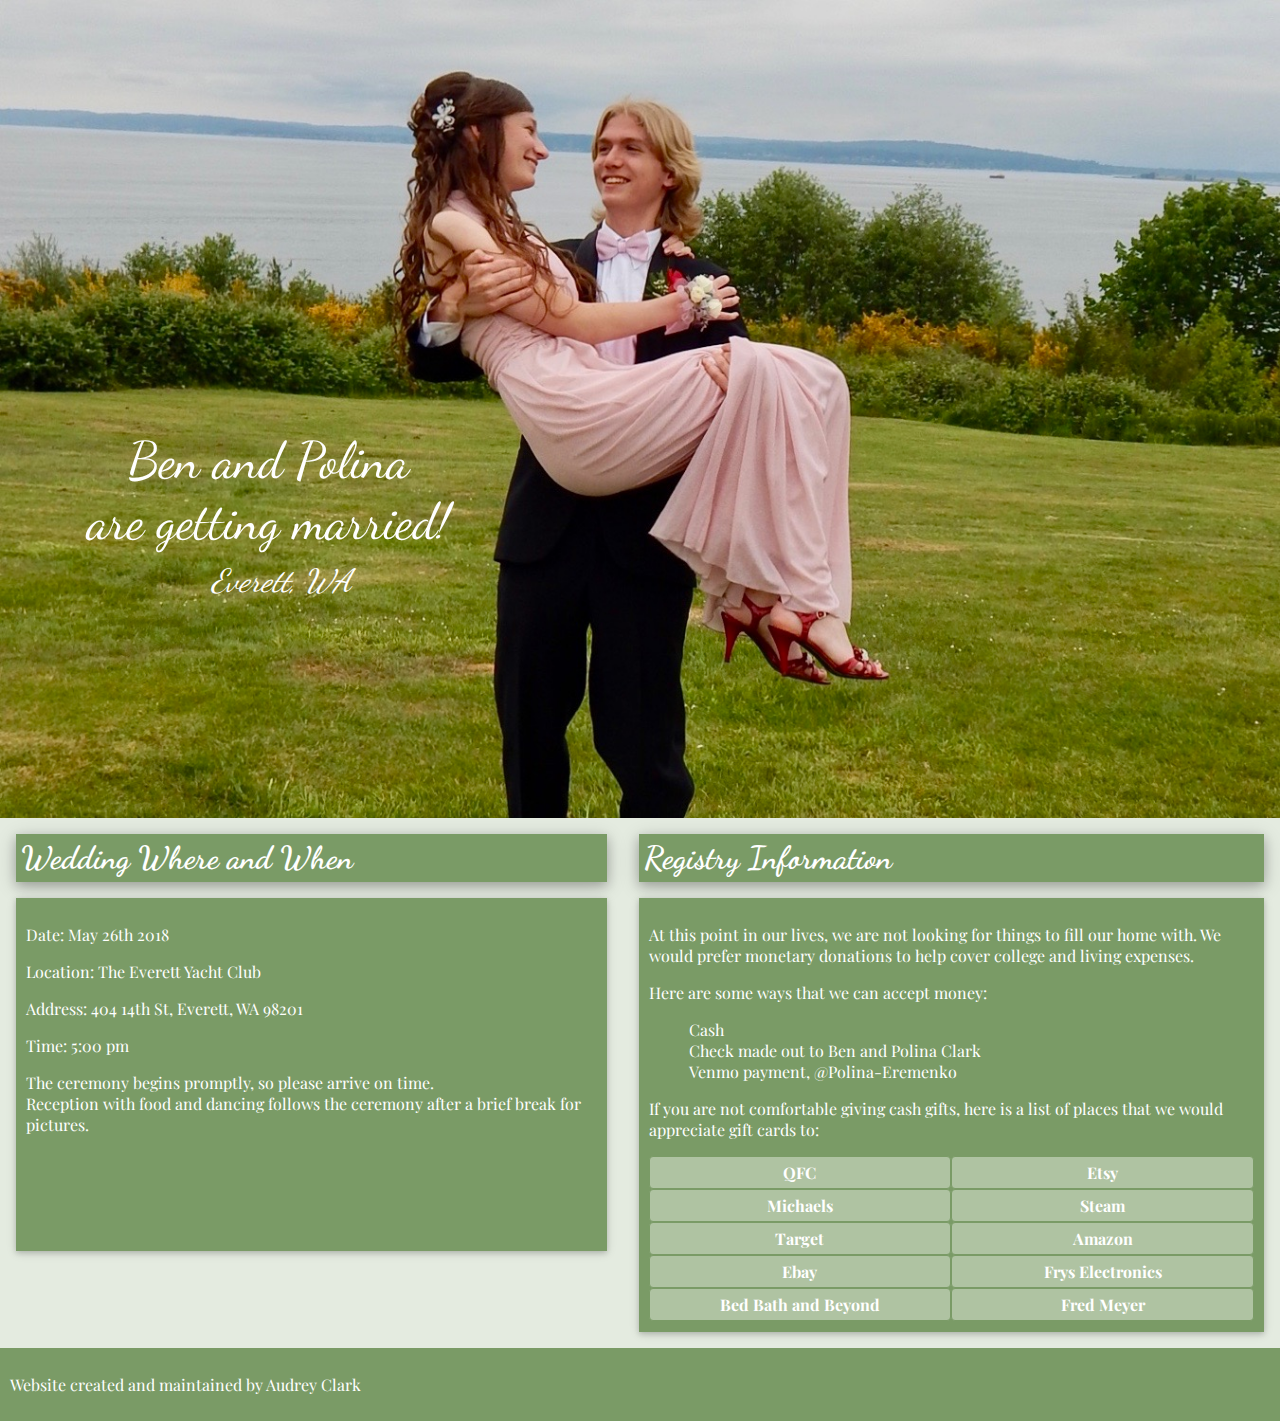
<file: index.html>
<!DOCTYPE html>
<html>
<title>Ben and Polina's Wedding Page</title>
<head>
</head>
<meta name="viewport" content="width=device-width, initial-scale=1">
<link rel="stylesheet" href="WeddingStyle.css">
<link href="https://fonts.googleapis.com/css?family=Dancing+Script" rel="stylesheet">
<link href="https://fonts.googleapis.com/css?family=Playfair+Display" rel="stylesheet">
<style>
body,div,h1,h2,h3,h4,h5 {font-family: "Dancing Script";}
</style>
<body>

<div class="content" style="max-width:1400px">

<!--Heading-->
<div class="img-container">
    <img src="PromPic.jpg">
    <div class="title-text">Ben and Polina <br> are getting married!</div>
    <div class="desc-text">Everett, WA</div>
</div>
<div class="col-left">
    <h1 class="main-entry">Wedding Where and When</h1>
    <div class="side-entry">
        <p>Date: May 26th 2018</p>

        <p>Location: The Everett Yacht Club</p>

        <p>Address: <a href=
"https://www.google.com/maps/place/404+14th+St,+Everett,+WA+98201/@47.9993416,-122.2253224,17z/data=!3m1!4b1!4m5!3m4!1s0x549aaab49714d6f1:0xdec1a9cee10e64a7!8m2!3d47.9993416!4d-122.2231337">404 14th St, Everett, WA 98201</a></p>

        <p>Time: 5:00 pm</p>

        <p>The ceremony begins promptly, so please arrive on time. <br> Reception with food and dancing follows the ceremony after a brief break for pictures.</p>
    </div>
</div>

<div class="col-right">
<h1 class = "main-entry">Registry Information</h1>
    <div class="side-entry">
    <p>At this point in our lives, we are not looking for things to fill our home with. We would prefer monetary donations to help cover college and living expenses.</p>

    <p>Here are some ways that we can accept money:</p>
    <ul style="list-style-type: none">
        <li>Cash</li>
        <li>Check made out to Ben and Polina Clark</li>
        <li>Venmo payment, @Polina-Eremenko</li>
    </ul>

    <p>If you are not comfortable giving cash gifts, here is a list of places that we would appreciate gift cards to:</p>
    <div>
    <a href="https://www.qfc.com/"><button class="option-button two"><span>QFC</span></button></a>
    <a href="https://www.etsy.com/"><button class="option-button two"><span>Etsy</span></button></a>
    <br>
    <a href="https://www.michaels.com/"><button class="option-button two"><span>Michaels</button></a>
    <a href="https://www.steam.com/"><button class="option-button two"><span>Steam</span></button></a>
    <br>
    <a href="https://www.target.com/"><button class="option-button two"><span>Target</span></button></a>
    <a href="https://www.amazon.com/"><button class="option-button two"><span>Amazon</span></button></a>
    <br>
    <a href="https://www.ebay.com/"><button class="option-button two"><span>Ebay</span></button></a>
    <a href="https://www.qfc.com/"><button class="option-button two"><span>Frys Electronics</span></button></a>
    <br>
    <a href="https://www.bedbathandbeyond.com/"><button class="option-button two"><span>Bed Bath and Beyond</span></button></a>
    <a href="https://www.fredmeyer.com/"><button class="option-button two"><span>Fred Meyer</span></button></a>
    </div>
    </div>
</div>
<!-- END content -->
</div>

<!-- Footer -->
<footer class="footer">
  <p>Website created and maintained by <a href="https://github.com/audreyclark"> Audrey Clark</a></p>
</footer>

</body>
</html>
</file>
<file: WeddingStyle.css>
html {
    box-sizing:border-box
}

*,*:before,*:after {
    box-sizing:inherit
}

body {
    margin:0;
    color: white;
}

a   {
    background-color:transparent;
    text-decoration: none;
    color: inherit;
}

a:active,a:hover{
        outline-width:0
}

button,input,select,textarea{
    font-family: 'Playfair Display', serif;
    margin:0
}

img {
    vertical-align: middle;
    width: 100%;
    display: inline-block;
    max-width: 100%;
    height: auto;
    position: relative;

}

.img-container {
    position: relative;
    text-align: center;
    color: white;
    width: 100%;
    grid-column-start: 1;
    grid-column-end: 3;
    grid-row: 1;
}

.title-text {
    font-size: 4vw;
    position: absolute;
    top: 60%;
    left: 21%;
    transform: translate(-50%, -50%);
    color: white;
}

.desc-text{
    font-size: 2.5vw;
    font-style: italic;
    position: absolute;
    top: 71%;
    left: 22%;
    transform: translate(-50%, -50%);
    color: white;
}

p,li {
    font-family: 'Playfair Display', serif;
}

.content {
        max-width:980px;
        margin:auto;
        background-color:  #e4ebe0;
        position: relative;
        display: grid;
        grid-template-columns: auto auto auto;
}

* {
    box-sizing: border-box;
}
.row::after, .row::before {
    content: "";
    clear: both;
    display: table;
}

/* For mobile phones: */
[class*="col-"] {
    width: 100%;
    box-sizing: border-box;
    float: left;
}

.col-right {
    grid-column-start: 2;
    grid-column-end: 3;
    grid-row: 2;
}

.col-left {
    grid-column-start: 1;
    grid-column-end: 2;
    grid-row: 2;
}

.option-button {
    float:left;
    border: 1px solid #7a9b66;
    display: inline-block;
    border-radius: 4px;
    background-color: #afc3a2;
    font-weight: bold;
    font-size: inherit;
    text-align: center;
    font-size: inherit;
    padding: 5px;
    transition: all 0.5s;
    cursor: pointer;
    color: white;
}

.option-button span {
    cursor: pointer;
    display: inline-block;
    position: relative;
    transition: 0.5s;
}

.option-button span:after {
    content: '\00bb';
    position: absolute;
    opacity: 0;
    top: 0;
    right: -20px;
    transition: 0.5s;
}

.option-button:hover span {
    padding-right: 25px;
        color: #617b51;
}

.option-button:hover span:after {
    opacity: 1;
    right: 0;
}

.option-button.two {
    width: 50%;
}

.option-button.three {
    width: 33.33%;
}

.option-button:hover {
    background-color: white;
}

.footer{
    box-sizing: border-box;
    width: 100%;
    height: 10%;
    padding: 10px;
    font-family: "Raleway";
    background-color: #7a9b66;
    color: white;
}

.main-entry {
    margin: 16px!important;
    color: white;
    box-shadow: 0 4px 10px 0 rgba(0,0,0,0.2), 0 4px 20px 0 rgba(0,0,0,0.19);
    background-color: #7a9b66;
    padding: 5px;
}

.side-entry {
    color: white;
    margin: 16px!important;
    box-shadow: 0 2px 5px 0 rgba(0,0,0,0.16), 0 2px 10px 0 rgba(0,0,0,0.12);
    background-color: #7a9b66;
    padding: 10px 10px 100px 10px;
    height: 
}
</file>
